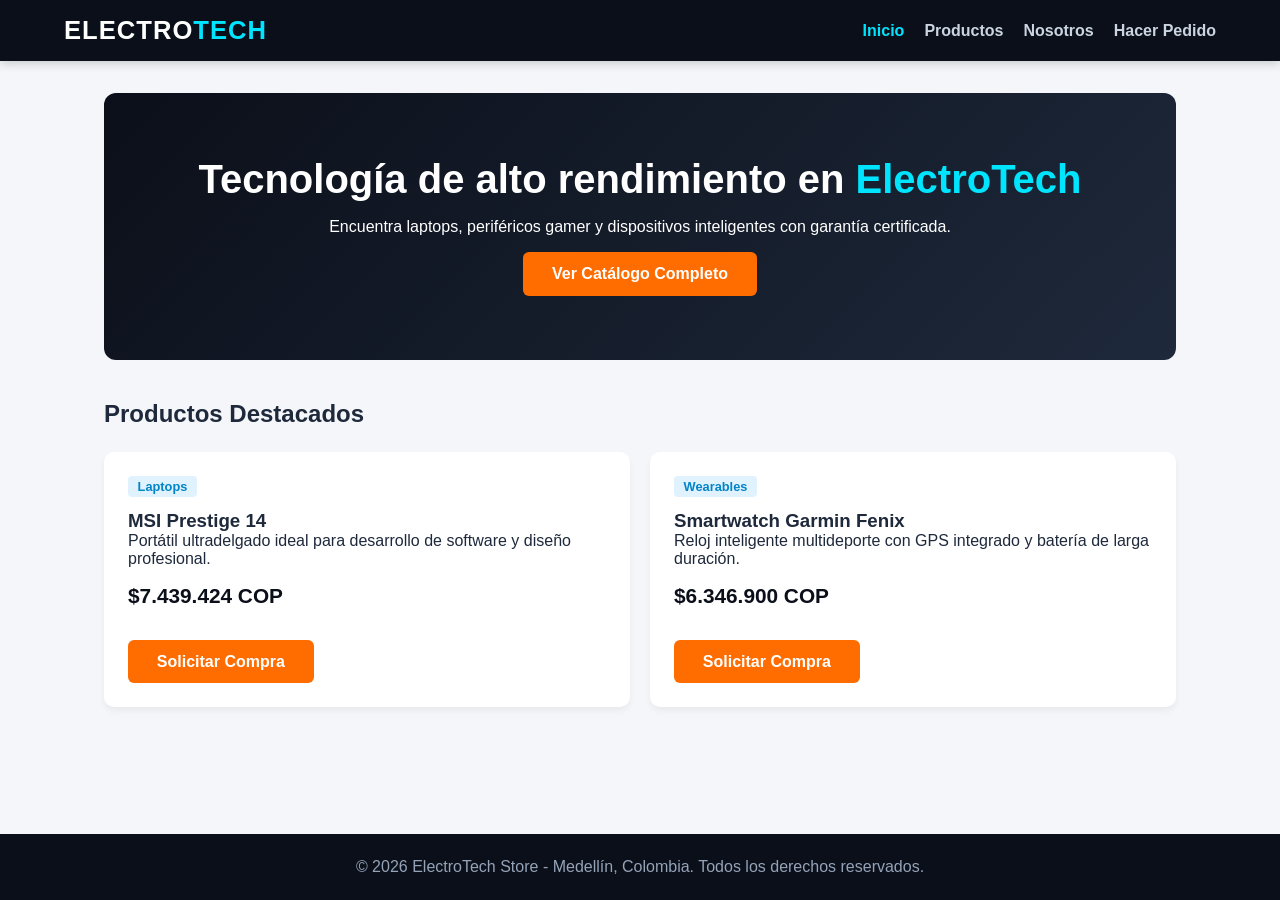
<file: index.html>
<!DOCTYPE html>
<html lang="es">
<head>
    <meta charset="UTF-8">
    <meta name="viewport" content="width=device-width, initial-scale=1.0">
    <title>ElectroTech | Inicio</title>
    <link rel="stylesheet" href="css/index.css">
</head>
<body>
    <header>
        <a href="index.html" class="logo">ELECTRO<span>TECH</span></a>
        <nav>
            <ul>
                <li><a href="index.html" class="activo">Inicio</a></li>
                <li><a href="productos.html">Productos</a></li>
                <li><a href="nosotros.html">Nosotros</a></li>
                <li><a href="contacto.html">Hacer Pedido</a></li>
            </ul>
        </nav>
    </header>

    <main>
        <section class="hero">
            <h1>Tecnología de alto rendimiento en <span>ElectroTech</span></h1>
            <p>Encuentra laptops, periféricos gamer y dispositivos inteligentes con garantía certificada.</p>
            <a href="productos.html" class="btn">Ver Catálogo Completo</a>
        </section>

        <h2>Productos Destacados</h2>
        <div class="grid-productos">
            <div class="card">
                <div>
                    <span class="categoria-tag">Laptops</span>
                    <h3>MSI Prestige 14</h3>
                    <p>Portátil ultradelgado ideal para desarrollo de software y diseño profesional.</p>
                </div>
                <div>
                    <p class="precio">$7.439.424 COP</p>
                    <a href="contacto.html" class="btn">Solicitar Compra</a>
                </div>
            </div>

            <div class="card">
                <div>
                    <span class="categoria-tag">Wearables</span>
                    <h3>Smartwatch Garmin Fenix</h3>
                    <p>Reloj inteligente multideporte con GPS integrado y batería de larga duración.</p>
                </div>
                <div>
                    <p class="precio">$6.346.900 COP</p>
                    <a href="contacto.html" class="btn">Solicitar Compra</a>
                </div>
            </div>
        </div>
    </main>

    <footer>
        <p>&copy; 2026 ElectroTech Store - Medellín, Colombia. Todos los derechos reservados.</p>
    </footer>
</body>
</html>
</file>
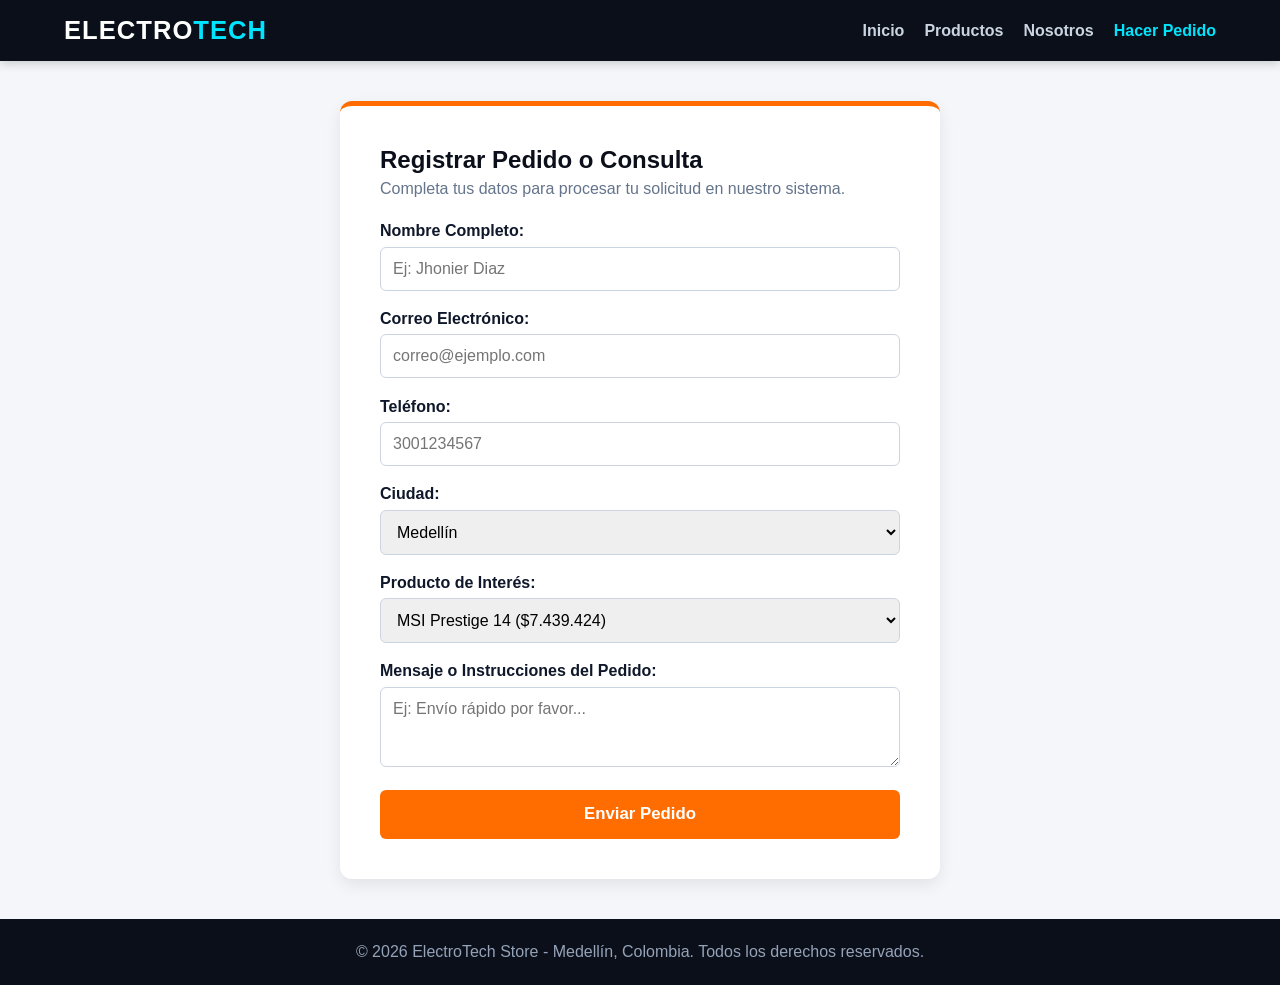
<file: contacto.html>
<!DOCTYPE html>
<html lang="es">
<head>
    <meta charset="UTF-8">
    <meta name="viewport" content="width=device-width, initial-scale=1.0">
    <title>ElectroTech | Hacer Pedido</title>
    <link rel="stylesheet" href="css/contacto.css">
</head>
<body>
    <header>
        <a href="index.html" class="logo">ELECTRO<span>TECH</span></a>
        <nav>
            <ul>
                <li><a href="index.html">Inicio</a></li>
                <li><a href="productos.html">Productos</a></li>
                <li><a href="nosotros.html">Nosotros</a></li>
                <li><a href="contacto.html" class="activo">Hacer Pedido</a></li>
            </ul>
        </nav>
    </header>

    <main>
        <div class="form-box">
            <h2>Registrar Pedido o Consulta</h2>
            <p style="margin-bottom: 1.5rem; color: #64748b;">Completa tus datos para procesar tu solicitud en nuestro sistema.</p>
            
            <form action="#" method="POST" onsubmit="alert('¡Pedido registrado con éxito en ElectroTech!'); return false;">
                <div class="form-group">
                    <label for="nombre">Nombre Completo:</label>
                    <input type="text" id="nombre" name="NombreCompleto" placeholder="Ej: Jhonier Diaz" required>
                </div>

                <div class="form-group">
                    <label for="correo">Correo Electrónico:</label>
                    <input type="email" id="correo" name="Correo" placeholder="correo@ejemplo.com" required>
                </div>

                <div class="form-group">
                    <label for="telefono">Teléfono:</label>
                    <input type="tel" id="telefono" name="Telefono" placeholder="3001234567" required>
                </div>

                <div class="form-group">
                    <label for="ciudad">Ciudad:</label>
                    <select id="ciudad" name="Ciudad">
                        <option value="Medellin" selected>Medellín</option>
                        <option value="Bogota">Bogotá</option>
                        <option value="Cali">Cali</option>
                        <option value="Otra">Otra ciudad</option>
                    </select>
                </div>

                <div class="form-group">
                    <label for="producto">Producto de Interés:</label>
                    <select id="producto" name="ProductoID">
                        <option value="1">MSI Prestige 14 ($7.439.424)</option>
                        <option value="2">Auriculares Gamer MSI ($300.000)</option>
                        <option value="3">Smartwatch Garmin ($6.346.900)</option>
                        <option value="5">Mouse Gamer MSI ($210.000)</option>
                    </select>
                </div>

                <div class="form-group">
                    <label for="mensaje">Mensaje o Instrucciones del Pedido:</label>
                    <textarea id="mensaje" name="MensajeConsulta" rows="3" placeholder="Ej: Envío rápido por favor..."></textarea>
                </div>

                <button type="submit" class="btn" style="width: 100%;">Enviar Pedido</button>
            </form>
        </div>
    </main>

    <footer>
        <p>&copy; 2026 ElectroTech Store - Medellín, Colombia. Todos los derechos reservados.</p>
    </footer>
</body>
</html>
</file>
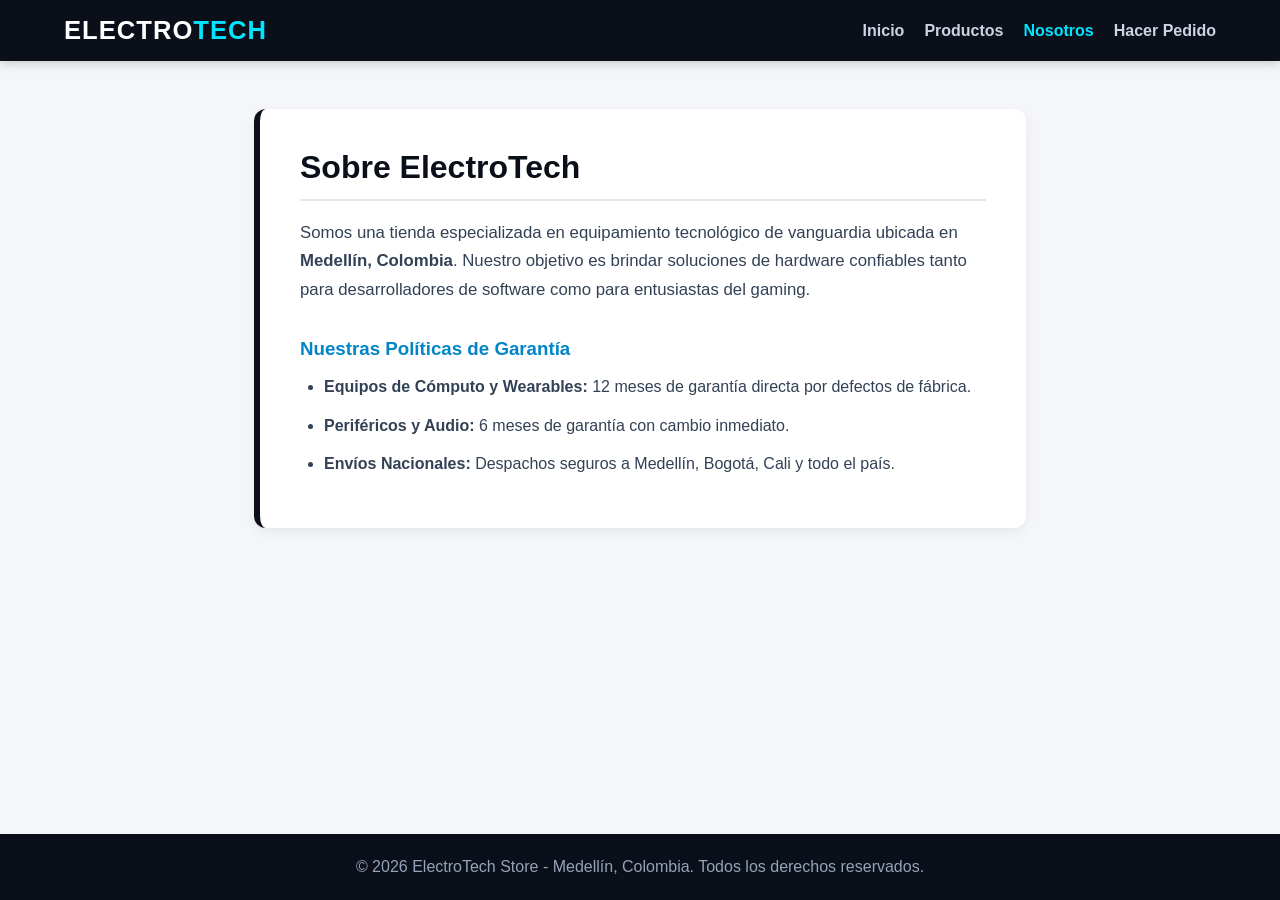
<file: nosotros.html>
<!DOCTYPE html>
<html lang="es">
<head>
    <meta charset="UTF-8">
    <meta name="viewport" content="width=device-width, initial-scale=1.0">
    <title>ElectroTech | Nosotros</title>
    <link rel="stylesheet" href="css/nosotros.css">
</head>
<body>
    <header>
        <a href="index.html" class="logo">ELECTRO<span>TECH</span></a>
        <nav>
            <ul>
                <li><a href="index.html">Inicio</a></li>
                <li><a href="productos.html">Productos</a></li>
                <li><a href="nosotros.html" class="activo">Nosotros</a></li>
                <li><a href="contacto.html">Hacer Pedido</a></li>
            </ul>
        </nav>
    </header>

    <main>
        <div class="card" style="padding: 2.5rem;">
            <h1>Sobre ElectroTech</h1>
            <br>
            <p>Somos una tienda especializada en equipamiento tecnológico de vanguardia ubicada en <strong>Medellín, Colombia</strong>. Nuestro objetivo es brindar soluciones de hardware confiables tanto para desarrolladores de software como para entusiastas del gaming.</p>
            <br>
            <h3>Nuestras Políticas de Garantía</h3>
            <ul style="margin-left: 1.5rem; margin-top: 0.8rem; line-height: 1.8;">
                <li><strong>Equipos de Cómputo y Wearables:</strong> 12 meses de garantía directa por defectos de fábrica.</li>
                <li><strong>Periféricos y Audio:</strong> 6 meses de garantía con cambio inmediato.</li>
                <li><strong>Envíos Nacionales:</strong> Despachos seguros a Medellín, Bogotá, Cali y todo el país.</li>
            </ul>
        </div>
    </main>

    <footer>
        <p>&copy; 2026 ElectroTech Store - Medellín, Colombia. Todos los derechos reservados.</p>
    </footer>
</body>
</html>
</file>
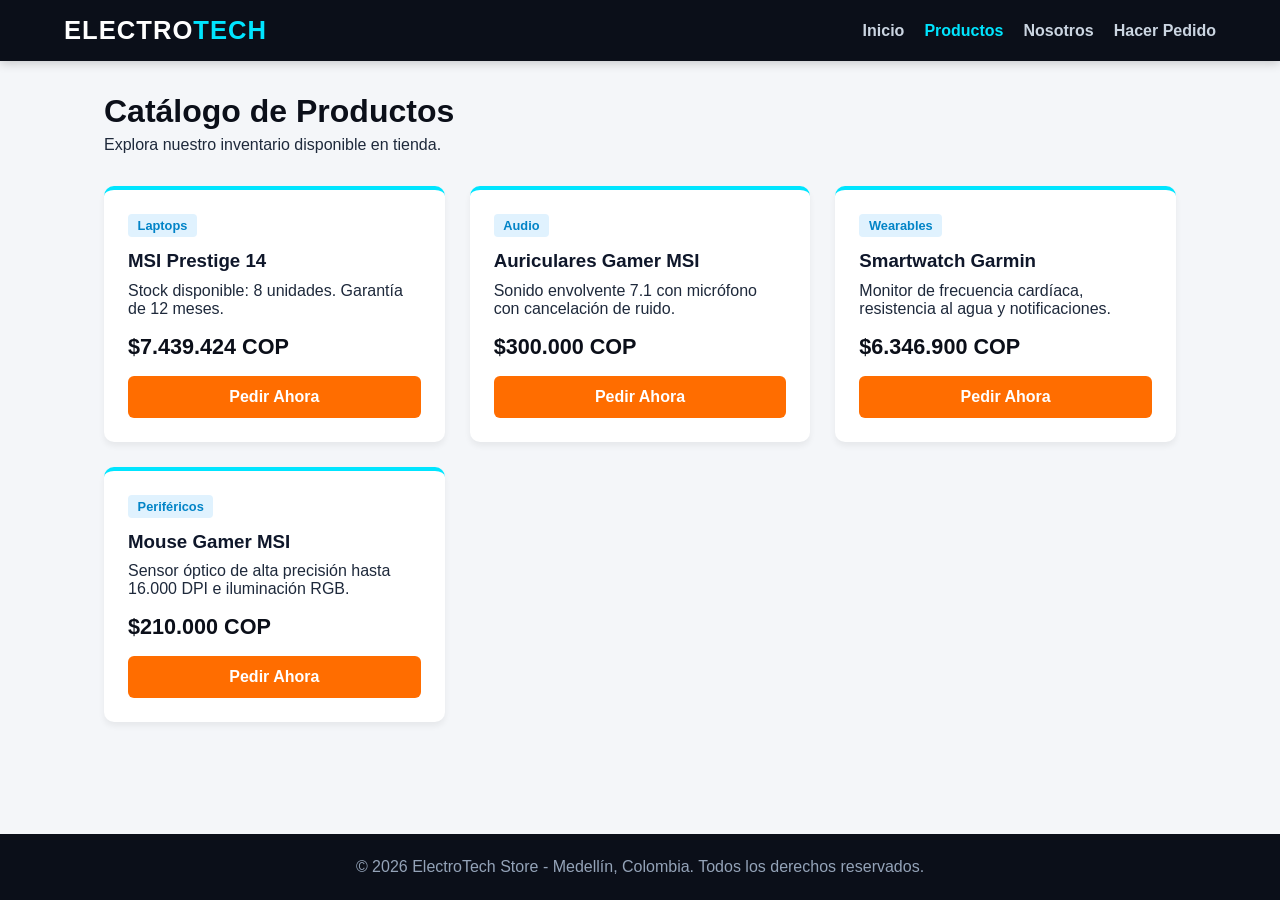
<file: productos.html>
<!DOCTYPE html>
<html lang="es">
<head>
    <meta charset="UTF-8">
    <meta name="viewport" content="width=device-width, initial-scale=1.0">
    <title>ElectroTech | Productos</title>
    <link rel="stylesheet" href="css/productos.css">
</head>
<body>
    <header>
        <a href="index.html" class="logo">ELECTRO<span>TECH</span></a>
        <nav>
            <ul>
                <li><a href="index.html">Inicio</a></li>
                <li><a href="productos.html" class="activo">Productos</a></li>
                <li><a href="nosotros.html">Nosotros</a></li>
                <li><a href="contacto.html">Hacer Pedido</a></li>
            </ul>
        </nav>
    </header>

    <main>
        <h1>Catálogo de Productos</h1>
        <p>Explora nuestro inventario disponible en tienda.</p>

        <div class="grid-productos">
            <div class="card">
                <div>
                    <span class="categoria-tag">Laptops</span>
                    <h3>MSI Prestige 14</h3>
                    <p>Stock disponible: 8 unidades. Garantía de 12 meses.</p>
                </div>
                <div>
                    <p class="precio">$7.439.424 COP</p>
                    <a href="contacto.html" class="btn">Pedir Ahora</a>
                </div>
            </div>

            <div class="card">
                <div>
                    <span class="categoria-tag">Audio</span>
                    <h3>Auriculares Gamer MSI</h3>
                    <p>Sonido envolvente 7.1 con micrófono con cancelación de ruido.</p>
                </div>
                <div>
                    <p class="precio">$300.000 COP</p>
                    <a href="contacto.html" class="btn">Pedir Ahora</a>
                </div>
            </div>

            <div class="card">
                <div>
                    <span class="categoria-tag">Wearables</span>
                    <h3>Smartwatch Garmin</h3>
                    <p>Monitor de frecuencia cardíaca, resistencia al agua y notificaciones.</p>
                </div>
                <div>
                    <p class="precio">$6.346.900 COP</p>
                    <a href="contacto.html" class="btn">Pedir Ahora</a>
                </div>
            </div>

            <div class="card">
                <div>
                    <span class="categoria-tag">Periféricos</span>
                    <h3>Mouse Gamer MSI</h3>
                    <p>Sensor óptico de alta precisión hasta 16.000 DPI e iluminación RGB.</p>
                </div>
                <div>
                    <p class="precio">$210.000 COP</p>
                    <a href="contacto.html" class="btn">Pedir Ahora</a>
                </div>
            </div>
        </div>
    </main>

    <footer>
        <p>&copy; 2026 ElectroTech Store - Medellín, Colombia. Todos los derechos reservados.</p>
    </footer>
</body>
</html>
</file>
<file: css/index.css>
* {
    margin: 0;
    padding: 0;
    box-sizing: border-box;
    font-family: 'Segoe UI', Tahoma, Geneva, Verdana, sans-serif;
}

body {
    background-color: #f4f6f9;
    color: #1e293b;
    display: flex;
    flex-direction: column;
    min-height: 100vh;
}

header {
    background-color: #0b0f19;
    color: white;
    padding: 1rem 5%;
    display: flex;
    justify-content: space-between;
    align-items: center;
    box-shadow: 0 2px 10px rgba(0,0,0,0.2);
}

.logo {
    font-size: 1.6rem;
    font-weight: 800;
    letter-spacing: 1px;
    text-decoration: none;
    color: white;
}

.logo span {
    color: #00e5ff;
}

nav ul {
    list-style: none;
    display: flex;
    gap: 20px;
}

nav a {
    color: #cbd5e1;
    text-decoration: none;
    font-weight: 600;
    transition: color 0.3s;
}

nav a:hover, nav a.activo {
    color: #00e5ff;
}

main {
    flex: 1;
    padding: 2rem 5%;
    max-width: 1200px;
    margin: 0 auto;
    width: 100%;
}

/* Banner Principal de Inicio */
.hero {
    background: linear-gradient(135deg, #0b0f19 0%, #1e293b 100%);
    color: white;
    padding: 4rem 2rem;
    border-radius: 12px;
    text-align: center;
    margin-bottom: 2.5rem;
}

.hero h1 {
    font-size: 2.5rem;
    margin-bottom: 1rem;
}

.hero span {
    color: #00e5ff;
}

.btn {
    display: inline-block;
    background-color: #ff6d00;
    color: white;
    padding: 0.8rem 1.8rem;
    border-radius: 6px;
    text-decoration: none;
    font-weight: bold;
    margin-top: 1rem;
    transition: background 0.3s;
}

.btn:hover {
    background-color: #e65100;
}

.grid-productos {
    display: grid;
    grid-template-columns: repeat(auto-fit, minmax(280px, 1fr));
    gap: 20px;
    margin-top: 1.5rem;
}

.card {
    background: white;
    border-radius: 10px;
    padding: 1.5rem;
    box-shadow: 0 4px 6px rgba(0,0,0,0.05);
    display: flex;
    flex-direction: column;
    justify-content: space-between;
}

.categoria-tag {
    display: inline-block;
    background-color: #e0f2fe;
    color: #0284c7;
    font-size: 0.8rem;
    padding: 0.2rem 0.6rem;
    border-radius: 4px;
    margin-bottom: 0.8rem;
    font-weight: bold;
}

.precio {
    font-size: 1.3rem;
    font-weight: 800;
    color: #0b0f19;
    margin: 1rem 0;
}

footer {
    background-color: #0b0f19;
    color: #94a3b8;
    text-align: center;
    padding: 1.5rem;
    margin-top: auto;
}
</file>
<file: css/contacto.css>
* {
    margin: 0;
    padding: 0;
    box-sizing: border-box;
    font-family: 'Segoe UI', Tahoma, Geneva, Verdana, sans-serif;
}

body {
    background-color: #f4f6f9;
    color: #1e293b;
    display: flex;
    flex-direction: column;
    min-height: 100vh;
}

header {
    background-color: #0b0f19;
    color: white;
    padding: 1rem 5%;
    display: flex;
    justify-content: space-between;
    align-items: center;
    box-shadow: 0 2px 10px rgba(0,0,0,0.2);
}

.logo {
    font-size: 1.6rem;
    font-weight: 800;
    letter-spacing: 1px;
    text-decoration: none;
    color: white;
}

.logo span {
    color: #00e5ff;
}

nav ul {
    list-style: none;
    display: flex;
    gap: 20px;
}

nav a {
    color: #cbd5e1;
    text-decoration: none;
    font-weight: 600;
    transition: color 0.3s;
}

nav a:hover, nav a.activo {
    color: #00e5ff;
}

main {
    flex: 1;
    padding: 2.5rem 5%;
    max-width: 1200px;
    margin: 0 auto;
    width: 100%;
}

/* Caja del Formulario de Pedidos */
.form-box {
    background: white;
    padding: 2.5rem;
    border-radius: 12px;
    max-width: 600px;
    margin: 0 auto;
    box-shadow: 0 6px 16px rgba(0,0,0,0.08);
    border-top: 5px solid #ff6d00;
}

.form-box h2 {
    color: #0b0f19;
    margin-bottom: 0.4rem;
}

.form-group {
    margin-bottom: 1.2rem;
}

.form-group label {
    display: block;
    margin-bottom: 0.4rem;
    font-weight: 600;
    color: #0f172a;
}

.form-group input, 
.form-group select, 
.form-group textarea {
    width: 100%;
    padding: 0.75rem;
    border: 1px solid #cbd5e1;
    border-radius: 6px;
    font-size: 1rem;
    transition: border-color 0.3s, box-shadow 0.3s;
}

.form-group input:focus, 
.form-group select:focus, 
.form-group textarea:focus {
    outline: none;
    border-color: #00e5ff;
    box-shadow: 0 0 0 3px rgba(0, 229, 255, 0.2);
}

.btn {
    display: inline-block;
    background-color: #ff6d00;
    color: white;
    padding: 0.9rem 1.8rem;
    border-radius: 6px;
    font-size: 1.05rem;
    font-weight: bold;
    border: none;
    cursor: pointer;
    transition: background 0.3s;
}

.btn:hover {
    background-color: #e65100;
}

footer {
    background-color: #0b0f19;
    color: #94a3b8;
    text-align: center;
    padding: 1.5rem;
    margin-top: auto;
}
</file>
<file: css/nosotros.css>
* {
    margin: 0;
    padding: 0;
    box-sizing: border-box;
    font-family: 'Segoe UI', Tahoma, Geneva, Verdana, sans-serif;
}

body {
    background-color: #f4f6f9;
    color: #1e293b;
    display: flex;
    flex-direction: column;
    min-height: 100vh;
}

header {
    background-color: #0b0f19;
    color: white;
    padding: 1rem 5%;
    display: flex;
    justify-content: space-between;
    align-items: center;
    box-shadow: 0 2px 10px rgba(0,0,0,0.2);
}

.logo {
    font-size: 1.6rem;
    font-weight: 800;
    letter-spacing: 1px;
    text-decoration: none;
    color: white;
}

.logo span {
    color: #00e5ff;
}

nav ul {
    list-style: none;
    display: flex;
    gap: 20px;
}

nav a {
    color: #cbd5e1;
    text-decoration: none;
    font-weight: 600;
    transition: color 0.3s;
}

nav a:hover, nav a.activo {
    color: #00e5ff;
}

main {
    flex: 1;
    padding: 3rem 5%;
    max-width: 900px;
    margin: 0 auto;
    width: 100%;
}

/* Contenedor de información institucional */
.card {
    background: white;
    border-radius: 12px;
    padding: 2.5rem;
    box-shadow: 0 4px 12px rgba(0,0,0,0.06);
    border-left: 6px solid #0b0f19;
}

.card h1 {
    color: #0b0f19;
    font-size: 2rem;
    border-bottom: 2px solid #e2e8f0;
    padding-bottom: 0.8rem;
}

.card h3 {
    color: #0284c7;
    margin-top: 1rem;
}

.card p {
    line-height: 1.7;
    font-size: 1.05rem;
    color: #334155;
}

.card ul li {
    margin-bottom: 0.6rem;
    color: #334155;
}

footer {
    background-color: #0b0f19;
    color: #94a3b8;
    text-align: center;
    padding: 1.5rem;
    margin-top: auto;
}
</file>
<file: css/productos.css>
* {
    margin: 0;
    padding: 0;
    box-sizing: border-box;
    font-family: 'Segoe UI', Tahoma, Geneva, Verdana, sans-serif;
}

body {
    background-color: #f4f6f9;
    color: #1e293b;
    display: flex;
    flex-direction: column;
    min-height: 100vh;
}

header {
    background-color: #0b0f19;
    color: white;
    padding: 1rem 5%;
    display: flex;
    justify-content: space-between;
    align-items: center;
    box-shadow: 0 2px 10px rgba(0,0,0,0.2);
}

.logo {
    font-size: 1.6rem;
    font-weight: 800;
    letter-spacing: 1px;
    text-decoration: none;
    color: white;
}

.logo span {
    color: #00e5ff;
}

nav ul {
    list-style: none;
    display: flex;
    gap: 20px;
}

nav a {
    color: #cbd5e1;
    text-decoration: none;
    font-weight: 600;
    transition: color 0.3s;
}

nav a:hover, nav a.activo {
    color: #00e5ff;
}

main {
    flex: 1;
    padding: 2rem 5%;
    max-width: 1200px;
    margin: 0 auto;
    width: 100%;
}

h1 {
    color: #0b0f19;
    margin-bottom: 0.4rem;
}

/* Cuadrícula del catálogo */
.grid-productos {
    display: grid;
    grid-template-columns: repeat(auto-fit, minmax(250px, 1fr));
    gap: 25px;
    margin-top: 2rem;
}

.card {
    background: white;
    border-radius: 10px;
    padding: 1.5rem;
    box-shadow: 0 4px 6px rgba(0,0,0,0.06);
    display: flex;
    flex-direction: column;
    justify-content: space-between;
    border-top: 4px solid #00e5ff;
    transition: transform 0.2s, box-shadow 0.2s;
}

.card:hover {
    transform: translateY(-5px);
    box-shadow: 0 10px 15px rgba(0,0,0,0.1);
}

.card h3 {
    margin-bottom: 0.6rem;
    color: #0f172a;
}

.categoria-tag {
    display: inline-block;
    background-color: #e0f2fe;
    color: #0284c7;
    font-size: 0.8rem;
    padding: 0.25rem 0.6rem;
    border-radius: 4px;
    margin-bottom: 0.8rem;
    font-weight: bold;
}

.precio {
    font-size: 1.35rem;
    font-weight: 800;
    color: #0b0f19;
    margin: 1rem 0;
}

.btn {
    display: block;
    text-align: center;
    background-color: #ff6d00;
    color: white;
    padding: 0.75rem;
    border-radius: 6px;
    text-decoration: none;
    font-weight: bold;
    transition: background 0.3s;
}

.btn:hover {
    background-color: #e65100;
}

footer {
    background-color: #0b0f19;
    color: #94a3b8;
    text-align: center;
    padding: 1.5rem;
    margin-top: auto;
}
</file>
